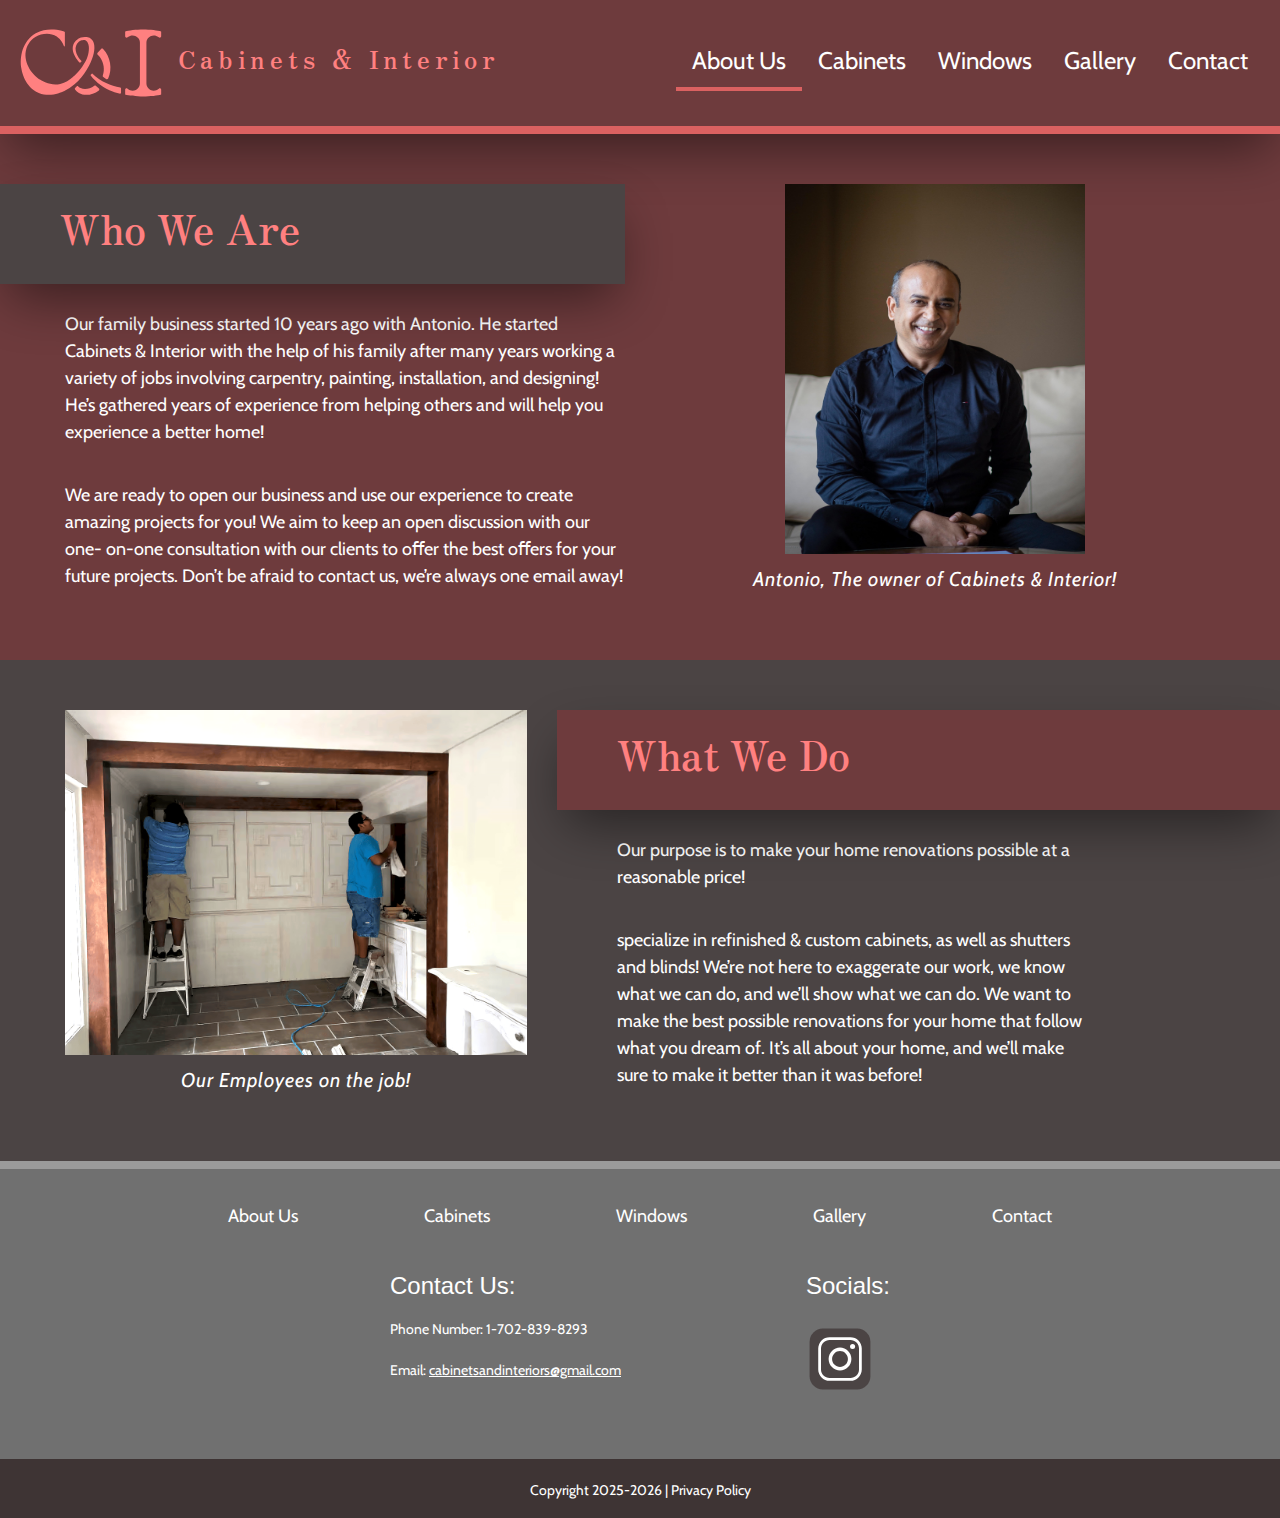
<file: about_us.html>
<!DOCTYPE html>
<html lang="en">
<head>
    <meta charset="utf-8">
    <meta name="viewport" content="width=device-width, initial-scale=1, shrink-to-fit=no">

    <link rel="stylesheet" href="https://cdn.jsdelivr.net/npm/bootstrap@4.0.0/dist/css/bootstrap.min.css" integrity="sha384-Gn5384xqQ1aoWXA+058RXPxPg6fy4IWvTNh0E263XmFcJlSAwiGgFAW/dAiS6JXm" crossorigin="anonymous">

    <script src="https://code.jquery.com/jquery-3.2.1.slim.min.js" integrity="sha384-KJ3o2DKtIkvYIK3UENzmM7KCkRr/rE9/Qpg6aAZGJwFDMVNA/GpGFF93hXpG5KkN" crossorigin="anonymous"></script>
    <script src="https://cdn.jsdelivr.net/npm/popper.js@1.12.9/dist/umd/popper.min.js" integrity="sha384-ApNbgh9B+Y1QKtv3Rn7W3mgPxhU9K/ScQsAP7hUibX39j7fakFPskvXusvfa0b4Q" crossorigin="anonymous"></script>
    <script src="https://cdn.jsdelivr.net/npm/bootstrap@4.0.0/dist/js/bootstrap.min.js" integrity="sha384-JZR6Spejh4U02d8jOt6vLEHfe/JQGiRRSQQxSfFWpi1MquVdAyjUar5+76PVCmYl" crossorigin="anonymous"></script>

    <link rel="preconnect" href="https://fonts.googleapis.com">
    <link rel="preconnect" href="https://fonts.gstatic.com" crossorigin>
    <link href="https://fonts.googleapis.com/css2?family=Cabin:ital,wght@0,400..700;1,400..700&family=Zen+Antique+Soft&display=swap" rel="stylesheet">

    <link rel="stylesheet" href="style.css">

</head>
<body>
    
    <nav class="navbar" style="background-color:#6E3B3D"> 
        <a class="navbar-brand nav-fill d-none d-lg-inline" href="index.html">
        <img src="Images/C&I_Logo.svg" style="color:#FF8080;" width="150" height="150" class="d-inline align-left"> Cabinets & Interior</a>

        <div class="navmenu w-100 d-lg-none">
            <div class="d-flex justify-content-between">
            <a class="navbar-brand nav-fill" href="index.html"><img src="Images/C&I_Logo.svg" style="color:#FF8080;" width="150" height="150" class="d-inline align-left"></a>
            
            <button class="navbar-toggler ham" type="button" data-toggle="collapse" data-target="#collapsibleNavbar">
                <img src="Images/Hamburger_Icon.svg" width="60px" alt="">
            </button> 
            </div>  

            <div>
                <a class="navbar-brand nav-fill" href="index.html">Cabinets & Interior</a>
            </div>



            <div class="collapse navbar-collapse" id="collapsibleNavbar">
                <a id="mobile_home" class="navbar-brand nav-fill" href="index.html">
                    <img src="Images/C&I_Logo.svg" style="color:#FF8080;" width="150" height="150" class="d-inline align-left">
                </a>
                <button id="mobile_exit" class="navbar-toggler" type="button" data-toggle="collapse" data-target="#collapsibleNavbar">
                    <img src="Images/Navbar_X.svg" width="50px" alt="">
                </button>
              <ul class="navbar-nav">
                <li class="nav-item">
                    <a class="nav-link mobile selected" href="about_us.html">About Us</a>
                </li>
                <li class="nav-item">
                    <a class="nav-link mobile" href="cabinet.html">Cabinets</a>
                </li>
                <li class="nav-item">
                    <a class="nav-link mobile" href="window.html">Windows</a>
                </li>
                <li class="nav-item">
                    <a class="nav-link mobile" href="gallery.html">Gallery</a>
                </li>
                <li class="nav-item">
                    <a class="nav-link mobile" href="contact.html">Contact</a>
                </li>
              </ul>
            </div>
        </div>

        <ul class="nav justify-content-end d-none d-lg-flex">
            <li class="nav-item">
              <a class="nav-link selected" href="about_us.html">About Us</a>
            </li>
            <li class="nav-item">
              <a class="nav-link" href="cabinet.html">Cabinets</a>
            </li>
            <li class="nav-item">
              <a class="nav-link" href="window.html">Windows</a>
            </li>
            <li class="nav-item">
              <a class="nav-link" href="gallery.html">Gallery</a>
            </li>
            <li class="nav-item">
              <a class="nav-link" href="contact.html">Contact</a>
            </li>
        </ul>
    

    </nav>
    
    <div class="row" style="background-color:#6E3B3D">
        
        <div class="col-md-6">
            <div class="title-shape-left">
                <h1 class="title">Who We Are</h1>
                <div class="bkg-layer">
                    <svg width="100%" height="100" xmlns="http://www.w3.org/2000/svg">
                        <rect width="1000" height="100" x="0"y="0" fill="#4B4444"/>
                    </svg>
                </div>
            </div>
            <p>Our family business started 10 years ago with Antonio. He started Cabinets & Interior with the help of his family after many years working a variety of jobs involving carpentry, painting, installation, and designing! He’s gathered years of experience from helping others and will help you experience a better home!</p>
            
            <p>We are ready to open our business and use our experience to create amazing projects for you! We aim to keep an open discussion with our one- on-one consultation with our clients to oﬀer the best oﬀers for your future projects. Don’t be afraid to contact us, we’re always one email away!</p>

        </div>

        <div class="col">
            <img src="Images/man-6664257_1920.jpg" class="mx-auto d-block" width="300px" height="370px" alt="">
            <p class="caption" style="text-align: center; padding-top: 10px;">Antonio, The owner of Cabinets & Interior!</p>
        </div>
    </div>

    <div class="row" style="background-color:#4B4444">
        <div class="col-md-5">
            <img src="Images/Two people working.png" class="img-fluid mx-auto d-block" width="470px" height="370px" alt="">
            <p class="caption" style="text-align: center; padding-top: 10px;">Our Employees on the job!</p>
        </div>

        <div class="col d-none d-sm-block">
            <div class="title-shape-right">
                <h1 class="title">What We Do</h1>
                <div class="bkg-layer">
                    <svg width="100%" height="100" xmlns="http://www.w3.org/2000/svg">
                        <rect width="1200" height="100" x="0"y="0" fill="#6E3B3D"/>
                    </svg>
                </div>
            </div>
            <p class="what-we-do">Our purpose is to make your home renovations possible at a reasonable price!</p> 
            <p class="what-we-do"> specialize in refinished & custom cabinets, as well as shutters and blinds! We’re not here to exaggerate our work, we know what we can do, and we’ll show what we can do. We want to make the best possible renovations for your home that follow what you dream of. It’s all about your home, and we’ll make sure to make it better than it was before!</p>
        </div>

        <div class="col d-sm-none">
            <div class="title-shape-left">
                <h1 class="title">What We Do</h1>
                <div class="bkg-layer">
                    <svg width="100%" height="100" xmlns="http://www.w3.org/2000/svg">
                        <rect width="1200" height="100" x="0"y="0" fill="#6E3B3D"/>
                    </svg>
                </div>
            </div>
            <p>Our purpose is to make your home renovations possible at a reasonable price!</p> 
            <p> specialize in refinished & custom cabinets, as well as shutters and blinds! We’re not here to exaggerate our work, we know what we can do, and we’ll show what we can do. We want to make the best possible renovations for your home that follow what you dream of. It’s all about your home, and we’ll make sure to make it better than it was before!</p>
        </div>

    </div>


    <footer class="pt-4" style="background-color: #707070;"> 

        <ul class="nav justify-content-around doormat_footer">
            <li class="nav-item">
              <a class="nav-link" href="about_us.html">About Us</a>
            </li>
            <li class="nav-item">
              <a class="nav-link" href="cabinet.html">Cabinets</a>
            </li>
            <li class="nav-item">
              <a class="nav-link" href="window.html">Windows</a>
            </li>
            <li class="nav-item">
              <a class="nav-link" href="gallery.html">Gallery</a>
            </li>
            <li class="nav-item">
              <a class="nav-link" href="contact.html">Contact</a>
            </li>
        </ul>


        <div class="container">

            <div class="row footer">

                <div class="col-6 col-md text-left text-white">
                    <h4>Contact Us:</h4>
                    <p>Phone Number: 1-702-839-8293</p>
                    <p>Email:  <a class="email_hyperlink" href="mailto:cabinetsandinteriors@gmail.com">cabinetsandinteriors@gmail.com</a></p>
                </div>

                <div class="col-6 col-md text-right text-white">
                    <h4>Socials:</h4>
                    <img src="Images/social-media-icon-set-6994936-02.svg" class="d-block" height="100px" width="100px">
                </div>

            </div>

            
        </div>
    </footer>   

    <div class="col-md d-block copyright" style="background-color: #3E3434 ">
        <p class="text-center">Copyright 2025-2026 | Privacy Policy </p>
    </div>

    
</body>
</html>
</file>
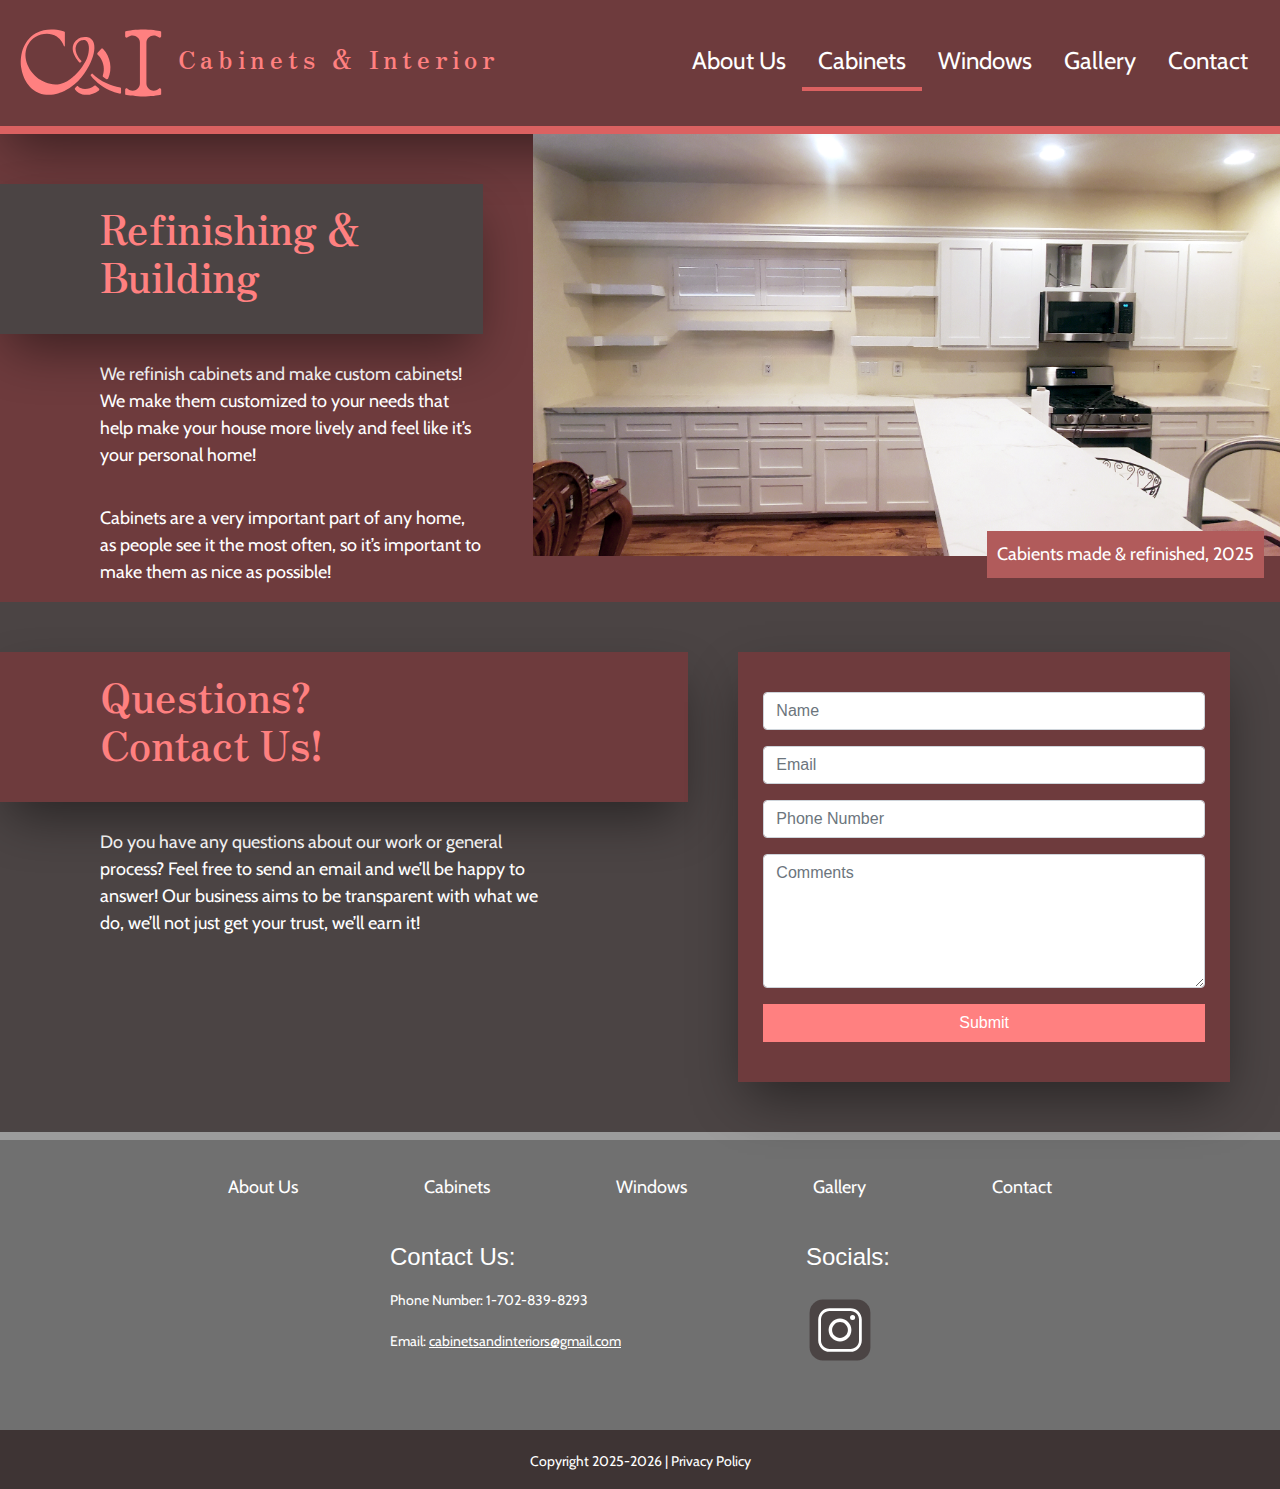
<file: cabinet.html>
<!DOCTYPE html>
<html lang="en">
<head>
    <meta charset="utf-8">
    <meta name="viewport" content="width=device-width, initial-scale=1, shrink-to-fit=no">

    <link rel="stylesheet" href="https://cdn.jsdelivr.net/npm/bootstrap@4.0.0/dist/css/bootstrap.min.css" integrity="sha384-Gn5384xqQ1aoWXA+058RXPxPg6fy4IWvTNh0E263XmFcJlSAwiGgFAW/dAiS6JXm" crossorigin="anonymous">

    <script src="https://code.jquery.com/jquery-3.2.1.slim.min.js" integrity="sha384-KJ3o2DKtIkvYIK3UENzmM7KCkRr/rE9/Qpg6aAZGJwFDMVNA/GpGFF93hXpG5KkN" crossorigin="anonymous"></script>
    <script src="https://cdn.jsdelivr.net/npm/popper.js@1.12.9/dist/umd/popper.min.js" integrity="sha384-ApNbgh9B+Y1QKtv3Rn7W3mgPxhU9K/ScQsAP7hUibX39j7fakFPskvXusvfa0b4Q" crossorigin="anonymous"></script>
    <script src="https://cdn.jsdelivr.net/npm/bootstrap@4.0.0/dist/js/bootstrap.min.js" integrity="sha384-JZR6Spejh4U02d8jOt6vLEHfe/JQGiRRSQQxSfFWpi1MquVdAyjUar5+76PVCmYl" crossorigin="anonymous"></script>

    <link rel="preconnect" href="https://fonts.googleapis.com">
    <link rel="preconnect" href="https://fonts.gstatic.com" crossorigin>
    <link href="https://fonts.googleapis.com/css2?family=Cabin:ital,wght@0,400..700;1,400..700&family=Zen+Antique+Soft&display=swap" rel="stylesheet">

    <link rel="stylesheet" href="style.css">

</head>
<body>
    
    <nav class="navbar" style="background-color:#6E3B3D"> 
        <a class="navbar-brand nav-fill d-none d-lg-inline" href="index.html">
        <img src="Images/C&I_Logo.svg" style="color:#FF8080;" width="150" height="150" class="d-inline align-left"> Cabinets & Interior</a>

        <div class="navmenu w-100 d-lg-none">
            <div class="d-flex justify-content-between">
            <a class="navbar-brand nav-fill" href="index.html"><img src="Images/C&I_Logo.svg" style="color:#FF8080;" width="150" height="150" class="d-inline align-left"></a>
            
            <button class="navbar-toggler ham" type="button" data-toggle="collapse" data-target="#collapsibleNavbar">
                <img src="Images/Hamburger_Icon.svg" width="60px" alt="">
            </button> 
            </div>  

            <div>
                <a class="navbar-brand nav-fill" href="index.html">Cabinets & Interior</a>
            </div>



            <div class="collapse navbar-collapse" id="collapsibleNavbar">
                <a id="mobile_home" class="navbar-brand nav-fill" href="index.html">
                    <img src="Images/C&I_Logo.svg" style="color:#FF8080;" width="150" height="150" class="d-inline align-left">
                </a>
                <button id="mobile_exit" class="navbar-toggler" type="button" data-toggle="collapse" data-target="#collapsibleNavbar">
                    <img src="Images/Navbar_X.svg" width="50px" alt="">
                </button>
              <ul class="navbar-nav">
                <li class="nav-item">
                    <a class="nav-link mobile" href="about_us.html">About Us</a>
                </li>
                <li class="nav-item">
                    <a class="nav-link mobile selected" href="cabinet.html">Cabinets</a>
                </li>
                <li class="nav-item">
                    <a class="nav-link mobile" href="window.html">Windows</a>
                </li>
                <li class="nav-item">
                    <a class="nav-link mobile" href="gallery.html">Gallery</a>
                </li>
                <li class="nav-item">
                    <a class="nav-link mobile" href="contact.html">Contact</a>
                </li>
              </ul>
            </div>
        </div>

        <ul class="nav justify-content-end d-none d-lg-flex">
            <li class="nav-item">
              <a class="nav-link" href="about_us.html">About Us</a>
            </li>
            <li class="nav-item">
              <a class="nav-link selected" href="cabinet.html">Cabinets</a>
            </li>
            <li class="nav-item">
              <a class="nav-link" href="window.html">Windows</a>
            </li>
            <li class="nav-item">
              <a class="nav-link" href="gallery.html">Gallery</a>
            </li>
            <li class="nav-item">
              <a class="nav-link" href="contact.html">Contact</a>
            </li>
        </ul>
    

    </nav>

    
    <div class="row img_text" style="background-color:#6E3B3D">
        
        <div class="col-lg-5 img_txt">
            <div class="title-shape-left img_txt">
                <h1 class="title">Refinishing & <br>Building</h1>
                <div class="bkg-layer">
                    <svg width="100%" height="150" xmlns="http://www.w3.org/2000/svg">
                        <rect width="900" height="200" x="0"y="0" fill="#4B4444"/>
                    </svg>
                </div>
            </div>
            <p class="txt img_txt">We refinish cabinets and make custom cabinets! We make them customized to your needs that help make your house more lively and feel like it’s your personal home!</p>
            <p>Cabinets are a very important part of any home, as people see it the most often, so it’s important to make them as nice as possible!</p>

        </div>

        <div class="col-md-12 col-lg-7 no-gutters full_img">
            <img src="Images/Cabinets_after.png" class="img-fluid p-0 d-none d-lg-block"  alt="">
            <img src="Images/Cabinets_after.png" class="img-fluid p-0 d-block d-lg-none"  alt="">
            <p class="txt_on_img">Cabients made &amp; refinished, 2025</p>

        </div>
    </div>

    <div class="row quest" style="background-color:#4B4444">
        <div class="col img_txt">
            <div class="title-shape-left img_txt">
                <h1 class="title">Questions?<br>Contact Us!</h1>
                <div class="bkg-layer">
                    <svg width="100%" height="150" xmlns="http://www.w3.org/2000/svg">
                        <rect width="4800" height="100%" x="0"y="0" fill="#6E3B3D"/>
                    </svg>
                </div>
            </div>
            <p class="txt img_text">Do you have any questions about our work or general process? Feel free to send an email and we’ll be happy to answer! Our business aims to be transparent with what we do, we’ll not just get your trust, we’ll earn it! </p>         
        </div>

        <div class="col-md-5 shadow" style="background-color: #6E3B3D">

            <div class="form">
                <div class="form-group">
                    <input type="text" class="form-control" id="exampleInputEmail1" aria-describedby="emailHelp" placeholder="Name">
                </div>

                <div class="form-group">
                    <input type="email" class="form-control" id="exampleInputEmail1" aria-describedby="emailHelp" placeholder="Email">
                </div>

                <div class="form-group">
                    <input type="tel" class="form-control" id="exampleInputEmail1" aria-describedby="emailHelp" placeholder="Phone Number">
                </div>

                <div class="form-group">
                    <textarea class="form-control" id="exampleFormControlTextarea1" rows="5" placeholder="Comments"></textarea>
                </div>

                <button type="submit" class="btn btn-block" style="background-color: #FF8080; color: #fff;">Submit</button>
            </div>

        </div>
    </div>


    <footer class="pt-4" style="background-color: #707070;"> 

        <ul class="nav justify-content-around doormat_footer">
            <li class="nav-item">
              <a class="nav-link" href="about_us.html">About Us</a>
            </li>
            <li class="nav-item">
              <a class="nav-link" href="cabinet.html">Cabinets</a>
            </li>
            <li class="nav-item">
              <a class="nav-link" href="window.html">Windows</a>
            </li>
            <li class="nav-item">
              <a class="nav-link" href="gallery.html">Gallery</a>
            </li>
            <li class="nav-item">
              <a class="nav-link" href="contact.html">Contact</a>
            </li>
        </ul>


        <div class="container">

            <div class="row footer">

                <div class="col-6 col-md text-left text-white">
                    <h4>Contact Us:</h4>
                    <p>Phone Number: 1-702-839-8293</p>
                    <p>Email:  <a class="email_hyperlink" href="mailto:cabinetsandinteriors@gmail.com">cabinetsandinteriors@gmail.com</a></p>
                </div>

                <div class="col-6 col-md text-right text-white">
                    <h4>Socials:</h4>
                    <img src="Images/social-media-icon-set-6994936-02.svg" class="d-block" height="100px" width="100px">
                </div>

            </div>

            
        </div>
    </footer>  

    <div class="col-md d-block copyright" style="background-color: #3E3434 ">
        <p class="text-center">Copyright 2025-2026 | Privacy Policy </p>
    </div>  


    
</body>
</html>
</file>
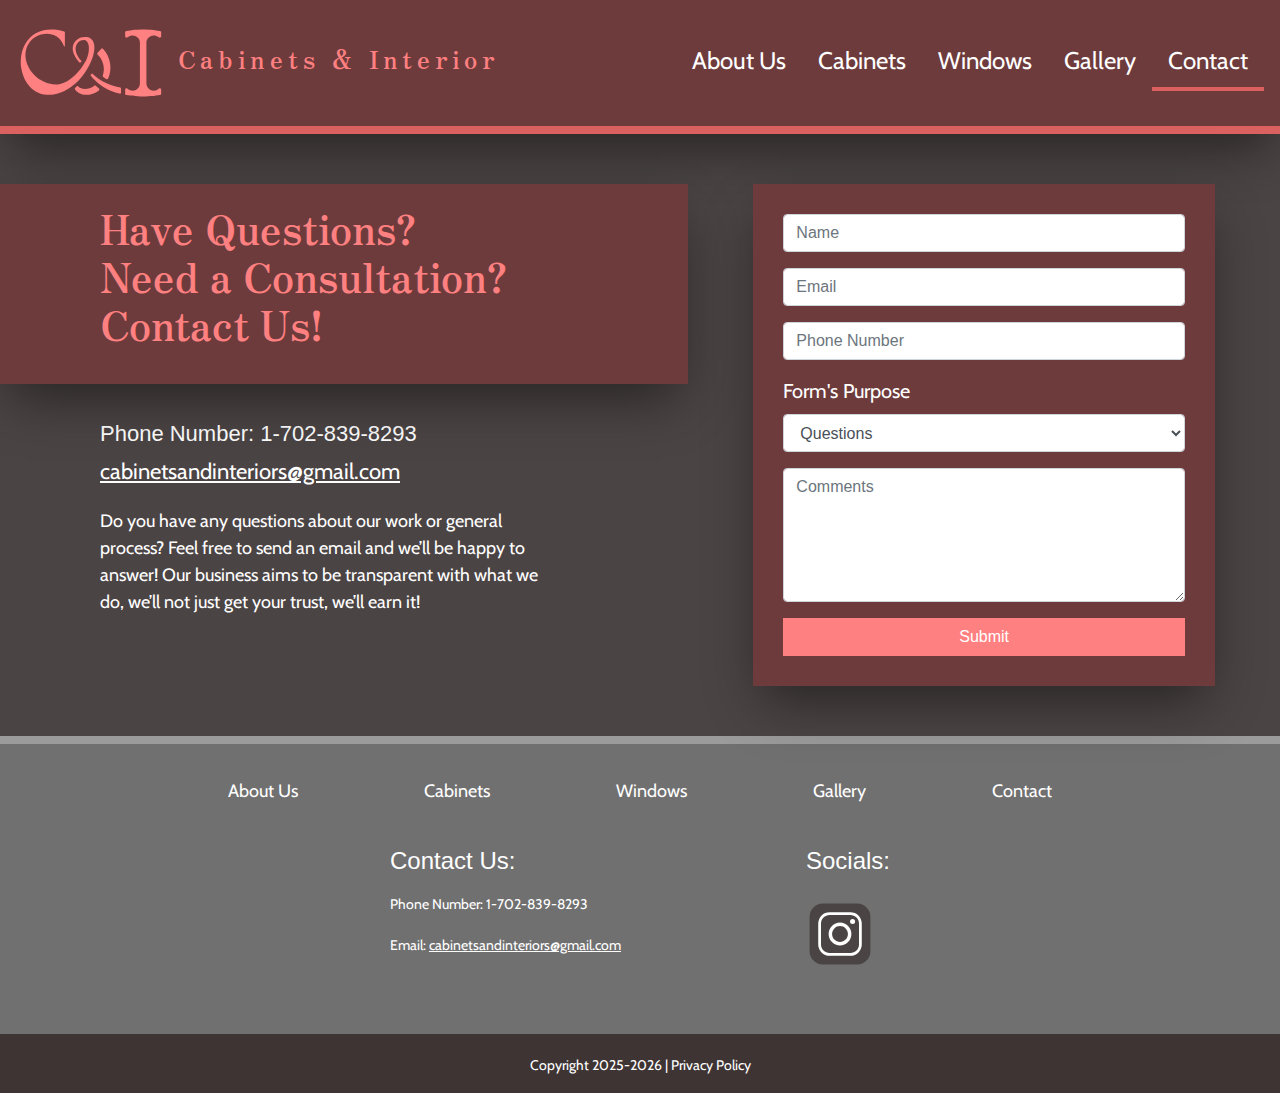
<file: contact.html>
<!DOCTYPE html>
<html lang="en">
<head>
    <meta charset="utf-8">
    <meta name="viewport" content="width=device-width, initial-scale=1, shrink-to-fit=no">

    <link rel="stylesheet" href="https://cdn.jsdelivr.net/npm/bootstrap@4.0.0/dist/css/bootstrap.min.css" integrity="sha384-Gn5384xqQ1aoWXA+058RXPxPg6fy4IWvTNh0E263XmFcJlSAwiGgFAW/dAiS6JXm" crossorigin="anonymous">

    <script src="https://code.jquery.com/jquery-3.2.1.slim.min.js" integrity="sha384-KJ3o2DKtIkvYIK3UENzmM7KCkRr/rE9/Qpg6aAZGJwFDMVNA/GpGFF93hXpG5KkN" crossorigin="anonymous"></script>
    <script src="https://cdn.jsdelivr.net/npm/popper.js@1.12.9/dist/umd/popper.min.js" integrity="sha384-ApNbgh9B+Y1QKtv3Rn7W3mgPxhU9K/ScQsAP7hUibX39j7fakFPskvXusvfa0b4Q" crossorigin="anonymous"></script>
    <script src="https://cdn.jsdelivr.net/npm/bootstrap@4.0.0/dist/js/bootstrap.min.js" integrity="sha384-JZR6Spejh4U02d8jOt6vLEHfe/JQGiRRSQQxSfFWpi1MquVdAyjUar5+76PVCmYl" crossorigin="anonymous"></script>

    <link rel="preconnect" href="https://fonts.googleapis.com">
    <link rel="preconnect" href="https://fonts.gstatic.com" crossorigin>
    <link href="https://fonts.googleapis.com/css2?family=Cabin:ital,wght@0,400..700;1,400..700&family=Zen+Antique+Soft&display=swap" rel="stylesheet">

    <link rel="stylesheet" href="style.css">

</head>
<body>
    
    <nav class="navbar" style="background-color:#6E3B3D"> 
        <a class="navbar-brand nav-fill d-none d-lg-inline" href="index.html">
        <img src="Images/C&I_Logo.svg" style="color:#FF8080;" width="150" height="150" class="d-inline align-left"> Cabinets & Interior</a>

        <div class="navmenu w-100 d-lg-none">
            <div class="d-flex justify-content-between">
            <a class="navbar-brand nav-fill" href="index.html"><img src="Images/C&I_Logo.svg" style="color:#FF8080;" width="150" height="150" class="d-inline align-left"></a>
            
            <button class="navbar-toggler ham" type="button" data-toggle="collapse" data-target="#collapsibleNavbar">
                <img src="Images/Hamburger_Icon.svg" width="60px" alt="">
            </button> 
            </div>  

            <div>
                <a class="navbar-brand nav-fill" href="index.html">Cabinets & Interior</a>
            </div>



            <div class="collapse navbar-collapse" id="collapsibleNavbar">
                <a id="mobile_home" class="navbar-brand nav-fill" href="index.html">
                    <img src="Images/C&I_Logo.svg" style="color:#FF8080;" width="150" height="150" class="d-inline align-left">
                </a>
                <button id="mobile_exit" class="navbar-toggler" type="button" data-toggle="collapse" data-target="#collapsibleNavbar">
                    <img src="Images/Navbar_X.svg" width="50px" alt="">
                </button>
              <ul class="navbar-nav">
                <li class="nav-item">
                    <a class="nav-link mobile" href="about_us.html">About Us</a>
                </li>
                <li class="nav-item">
                    <a class="nav-link mobile" href="cabinet.html">Cabinets</a>
                </li>
                <li class="nav-item">
                    <a class="nav-link mobile" href="window.html">Windows</a>
                </li>
                <li class="nav-item">
                    <a class="nav-link mobile" href="gallery.html">Gallery</a>
                </li>
                <li class="nav-item">
                    <a class="nav-link mobile selected" href="contact.html">Contact</a>
                </li>
              </ul>
            </div>
        </div>

        <ul class="nav justify-content-end d-none d-lg-flex">
            <li class="nav-item">
              <a class="nav-link" href="about_us.html">About Us</a>
            </li>
            <li class="nav-item">
              <a class="nav-link" href="cabinet.html">Cabinets</a>
            </li>
            <li class="nav-item">
              <a class="nav-link" href="window.html">Windows</a>
            </li>
            <li class="nav-item">
              <a class="nav-link" href="gallery.html">Gallery</a>
            </li>
            <li class="nav-item">
              <a class="nav-link selected" href="contact.html">Contact</a>
            </li>
        </ul>
    

    </nav>
        
    <div class="row contact" style="background-color:#4B4444">
        <div class="col img_txt">
            <div class="title-shape-left img_txt">
                <h1 class="title">Have Questions?<br>Need a Consultation?<br> Contact Us!</h1>
                <div class="bkg-layer">
                    <svg width="100%" height="200" xmlns="http://www.w3.org/2000/svg">
                        <rect width="4800" height="100%" x="0"y="0" fill="#6E3B3D"/>
                    </svg>
                </div>
            </div>
            <h4 class="contact text-white">Phone Number: 1-702-839-8293</h4>
            <a class="email_hyperlink" href="mailto:cabinetsandinteriors@gmail.com">cabinetsandinteriors@gmail.com</a>

            <p class="txt img_text">Do you have any questions about our work or general process? Feel free to send an email and we’ll be happy to answer! Our business aims to be transparent with what we do, we’ll not just get your trust, we’ll earn it! </p>
            
        </div>

        <div class="col-md-5">

            <div class="form shadow" style="padding: 30px; background-color: #6E3B3D">
                <div class="form-group">
                    <input type="text" class="form-control" id="exampleInputEmail1" aria-describedby="emailHelp" placeholder="Name">
                </div>

                <div class="form-group">
                    <input type="email" class="form-control" id="exampleInputEmail1" aria-describedby="emailHelp" placeholder="Email">
                </div>

                <div class="form-group">
                    <input type="tel" class="form-control" id="exampleInputEmail1" aria-describedby="emailHelp" placeholder="Phone Number">
                </div>

                <div class="form-group">
                    <label class="form-select" for="form_select">Form's Purpose</label>
                        <select class="form-control" id="form_select">
                          <option>Questions</option>
                          <option>1-on-1 Consultation</option>
                        </select>
                </div>

                <div class="form-group">
                    <textarea class="form-control" id="exampleFormControlTextarea1" rows="5" placeholder="Comments"></textarea>
                </div>

                <button type="submit" class="btn btn-block" style="background-color: #FF8080; color: #fff;">Submit</button>
            </div>

        </div>
    </div>

    <footer class="pt-4" style="background-color: #707070;"> 

        <ul class="nav justify-content-around doormat_footer">
            <li class="nav-item">
              <a class="nav-link" href="about_us.html">About Us</a>
            </li>
            <li class="nav-item">
              <a class="nav-link" href="cabinet.html">Cabinets</a>
            </li>
            <li class="nav-item">
              <a class="nav-link" href="window.html">Windows</a>
            </li>
            <li class="nav-item">
              <a class="nav-link" href="gallery.html">Gallery</a>
            </li>
            <li class="nav-item">
              <a class="nav-link" href="contact.html">Contact</a>
            </li>
        </ul>


        <div class="container">

            <div class="row footer">

                <div class="col-6 col-md text-left text-white">
                    <h4>Contact Us:</h4>
                    <p>Phone Number: 1-702-839-8293</p>
                    <p>Email:  <a class="email_hyperlink" href="mailto:cabinetsandinteriors@gmail.com">cabinetsandinteriors@gmail.com</a></p>
                </div>

                <div class="col-6 col-md text-right text-white">
                    <h4>Socials:</h4>
                    <img src="Images/social-media-icon-set-6994936-02.svg" class="d-block" height="100px" width="100px">
                </div>

            </div>

            
        </div>
    </footer>    

    <div class="col-md d-block copyright" style="background-color: #3E3434 ">
        <p class="text-center">Copyright 2025-2026 | Privacy Policy </p>
    </div> 

 

    
</body>
</html>
</file>
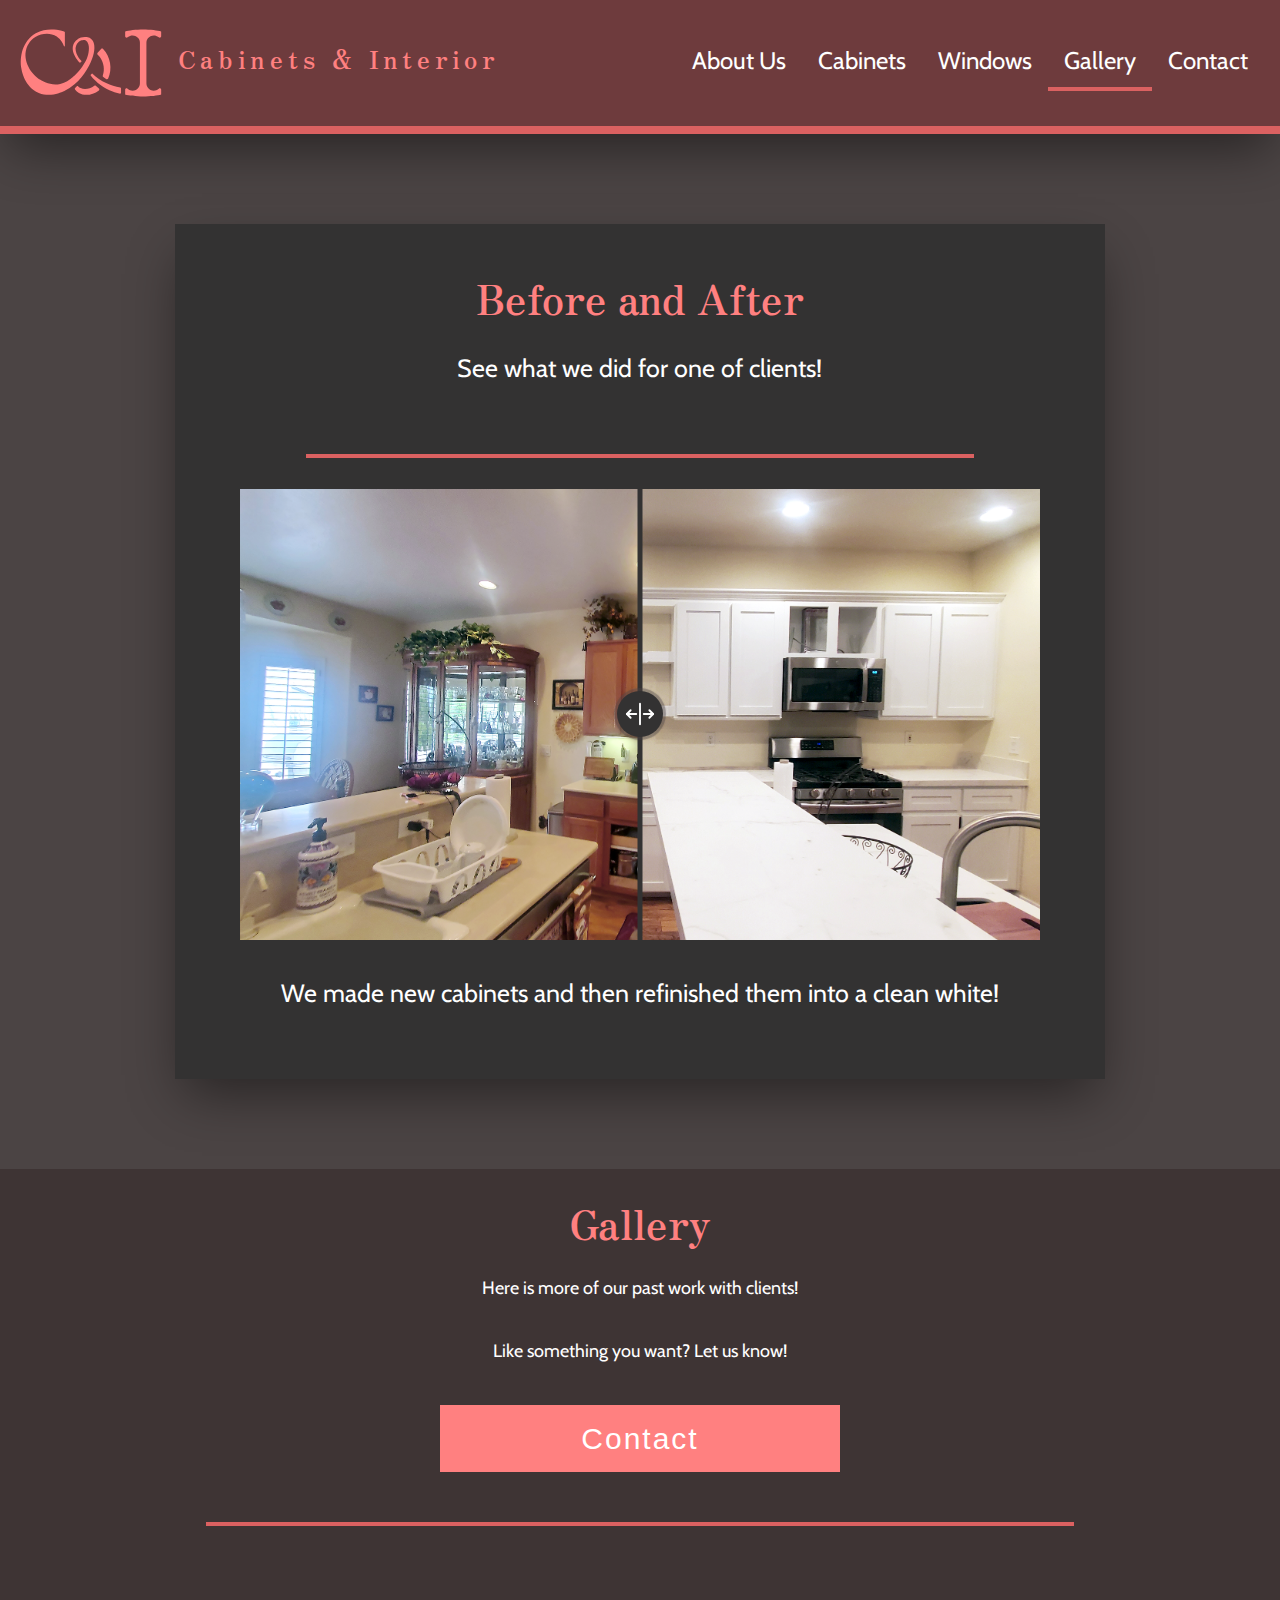
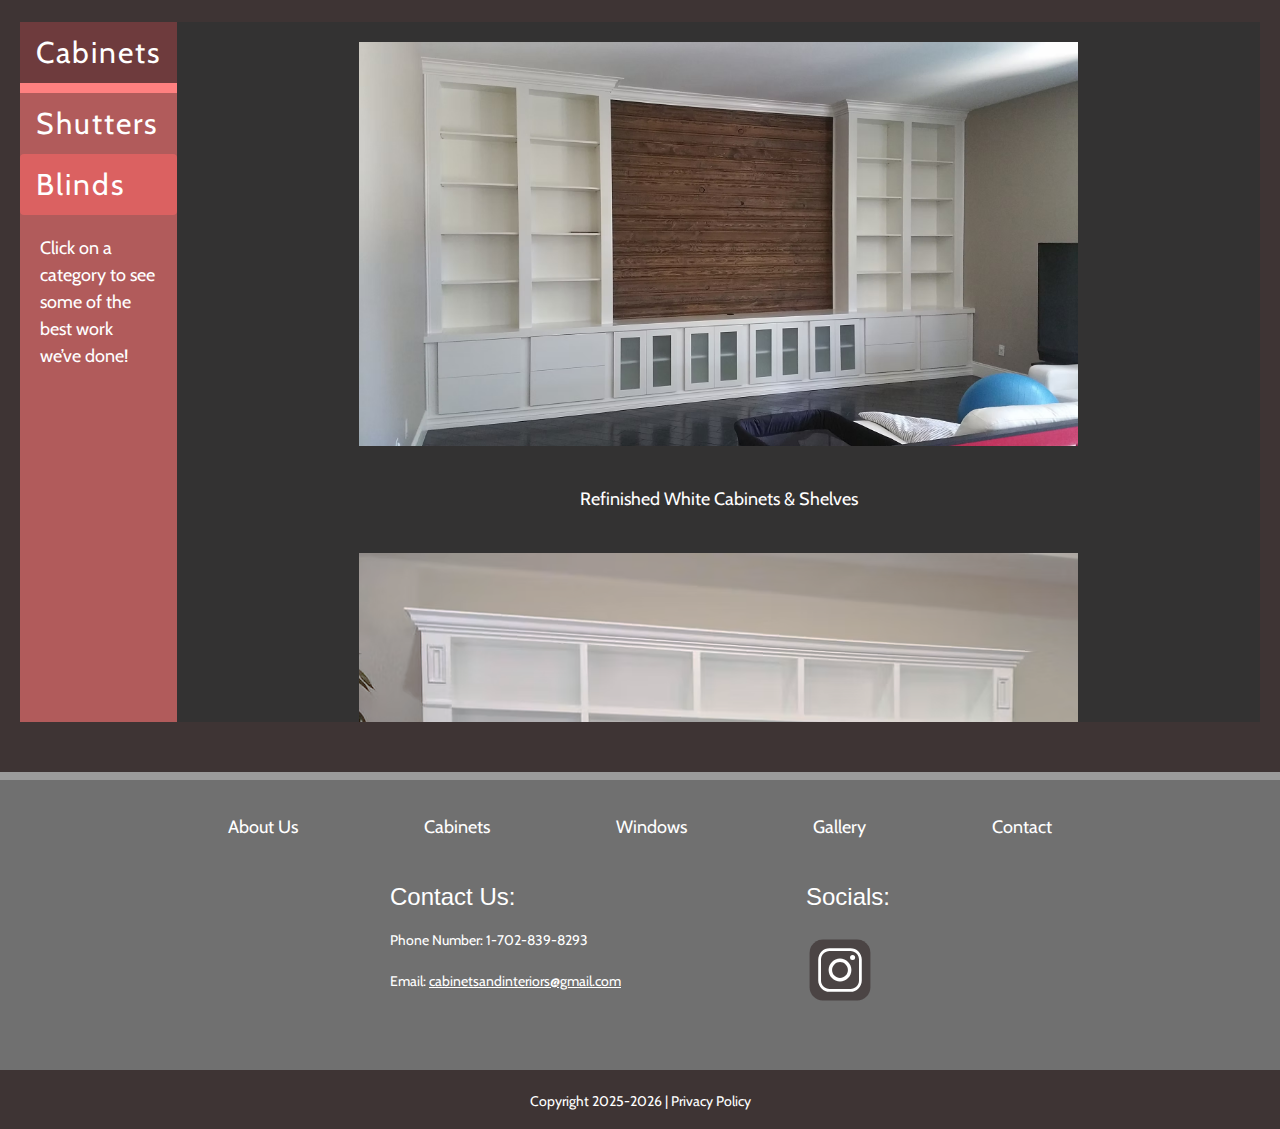
<file: gallery.html>
<!DOCTYPE html>
<html lang="en">
<head>
    <meta charset="utf-8">
    <meta name="viewport" content="width=device-width, initial-scale=1, shrink-to-fit=no">

    <link rel="stylesheet" href="https://cdn.jsdelivr.net/npm/bootstrap@4.0.0/dist/css/bootstrap.min.css" integrity="sha384-Gn5384xqQ1aoWXA+058RXPxPg6fy4IWvTNh0E263XmFcJlSAwiGgFAW/dAiS6JXm" crossorigin="anonymous">

    <script src="https://code.jquery.com/jquery-3.2.1.slim.min.js" integrity="sha384-KJ3o2DKtIkvYIK3UENzmM7KCkRr/rE9/Qpg6aAZGJwFDMVNA/GpGFF93hXpG5KkN" crossorigin="anonymous"></script>
    <script src="https://cdn.jsdelivr.net/npm/popper.js@1.12.9/dist/umd/popper.min.js" integrity="sha384-ApNbgh9B+Y1QKtv3Rn7W3mgPxhU9K/ScQsAP7hUibX39j7fakFPskvXusvfa0b4Q" crossorigin="anonymous"></script>
    <script src="https://cdn.jsdelivr.net/npm/bootstrap@4.0.0/dist/js/bootstrap.min.js" integrity="sha384-JZR6Spejh4U02d8jOt6vLEHfe/JQGiRRSQQxSfFWpi1MquVdAyjUar5+76PVCmYl" crossorigin="anonymous"></script>

    <link rel="preconnect" href="https://fonts.googleapis.com">
    <link rel="preconnect" href="https://fonts.gstatic.com" crossorigin>
    <link href="https://fonts.googleapis.com/css2?family=Cabin:ital,wght@0,400..700;1,400..700&family=Zen+Antique+Soft&display=swap" rel="stylesheet">

    <link rel="stylesheet" href="style.css">
    <script src="script.js" defer></script>

</head>
<body>
    
    <nav class="navbar" style="background-color:#6E3B3D"> 
        <a class="navbar-brand nav-fill d-none d-lg-inline" href="index.html">
        <img src="Images/C&I_Logo.svg" style="color:#FF8080;" width="150" height="150" class="d-inline align-left"> Cabinets & Interior</a>

        <div class="navmenu w-100 d-lg-none">
            <div class="d-flex justify-content-between">
            <a class="navbar-brand nav-fill" href="index.html"><img src="Images/C&I_Logo.svg" style="color:#FF8080;" width="150" height="150" class="d-inline align-left"></a>
            
            <button class="navbar-toggler ham" type="button" data-toggle="collapse" data-target="#collapsibleNavbar">
                <img src="Images/Hamburger_Icon.svg" width="60px" alt="">
            </button> 
            </div>  

            <div>
                <a class="navbar-brand nav-fill" href="index.html">Cabinets & Interior</a>
            </div>



            <div class="collapse navbar-collapse" id="collapsibleNavbar">
                <a id="mobile_home" class="navbar-brand nav-fill" href="index.html">
                    <img src="Images/C&I_Logo.svg" style="color:#FF8080;" width="150" height="150" class="d-inline align-left">
                </a>
                <button id="mobile_exit" class="navbar-toggler" type="button" data-toggle="collapse" data-target="#collapsibleNavbar">
                    <img src="Images/Navbar_X.svg" width="50px" alt="">
                </button>
              <ul class="navbar-nav">
                <li class="nav-item">
                    <a class="nav-link mobile" href="about_us.html">About Us</a>
                </li>
                <li class="nav-item">
                    <a class="nav-link mobile" href="cabinet.html">Cabinets</a>
                </li>
                <li class="nav-item">
                    <a class="nav-link mobile" href="window.html">Windows</a>
                </li>
                <li class="nav-item">
                    <a class="nav-link mobile selected" href="gallery.html">Gallery</a>
                </li>
                <li class="nav-item">
                    <a class="nav-link mobile" href="contact.html">Contact</a>
                </li>
              </ul>
            </div>
        </div>

        <ul class="nav justify-content-end d-none d-lg-flex">
            <li class="nav-item">
              <a class="nav-link" href="about_us.html">About Us</a>
            </li>
            <li class="nav-item">
              <a class="nav-link" href="cabinet.html">Cabinets</a>
            </li>
            <li class="nav-item">
              <a class="nav-link" href="window.html">Windows</a>
            </li>
            <li class="nav-item">
              <a class="nav-link selected" href="gallery.html">Gallery</a>
            </li>
            <li class="nav-item">
              <a class="nav-link" href="contact.html">Contact</a>
            </li>
        </ul>
    

    </nav>



    

    <div class="row" style="background-color:#4b4444">

      <!-- Before and After section -->

      <main>
        <h1 class="text-center">Before and After</h1>
        <p class="subtitle">See what we did for one of clients!</p>
        <hr>

        <div class="slider-container">
          <div class="image-container">

            <img class="image-before slider-image" src="Images/Cabinets_before.png" alt="color photo"/>

            <img class="image-after slider-image" src="Images/Cabinets_after.png" alt="black and white" />
          </div>
          <input type="range" min="0" max="100" value="50" aria-label="Percentage of before photo shown" class="slider" />

          <div class="slider-line" aria-hidden="true"></div>
          

          <div class="slider-button" aria-hidden="true">
            <svg xmlns="http://www.w3.org/2000/svg" width="30" height="30" fill="currentColor" viewBox="0 0 256 256">
              <rect width="256" height="256" fill="none"></rect>
              <line x1="128" y1="40" x2="128" y2="216" fill="none" stroke="currentColor" stroke-linecap="round" stroke-linejoin="round" stroke-width="16"></line>
              <line x1="96" y1="128" x2="16" y2="128" fill="none" stroke="currentColor" stroke-linecap="round" stroke-linejoin="round" stroke-width="16"></line>
              <polyline points="48 160 16 128 48 96" fill="none" stroke="currentColor" stroke-linecap="round" stroke-linejoin="round" stroke-width="16"></polyline>
              <line x1="160" y1="128" x2="240" y2="128" fill="none" stroke="currentColor" stroke-linecap="round" stroke-linejoin="round" stroke-width="16"></line>
              <polyline points="208 96 240 128 208 160" fill="none" stroke="currentColor" stroke-linecap="round" stroke-linejoin="round" stroke-width="16"></polyline>
            </svg>
          </div>


        </div>
        <p class="subtitle">We made new cabinets and then refinished them into a clean white!</p>

      </main>

    </div>
      
    <div class="row gal">

      <div class="container">
        <div class="col">
          <h1 class="text-center">Gallery</h1>
          <p class="text-center">Here is more of our past work with clients!</p>
          <p class="text-center">Like something you want? Let us know!</p>
          <a class="btn link gallery" style="background-color: #FF8080; color: #fff;" href="contact.html">Contact</a>

        <hr>
          <p class="text-center d-lg-none gal_info">Click on a category to see some of the best work we’ve done!</p>

        </div>
      </div>

    </div>

    <div class="row gal">
      <!-- LARGE Gallery -->
      
        <div class="col- gal d-none d-lg-flex">

                <div class="nav flex-column nav-pills" id="v-pills-tab" role="tablist" aria-orientation="vertical">

                  <a class="nav-link gal bright active" id="v-pills-home-tab" data-toggle="pill" href="#v-pills-home" role="tab" aria-controls="v-pills-home" aria-selected="true">Cabinets</a>

                  <a class="nav-link gal" id="v-pills-profile-tab" data-toggle="pill" href="#v-pills-profile" role="tab" aria-controls="v-pills-profile" aria-selected="false">Shutters</a>

                  <a class="nav-link gal bright" id="v-pills-messages-tab" data-toggle="pill" href="#v-pills-messages" role="tab" aria-controls="v-pills-messages" aria-selected="false">Blinds</a>

                  <p>Click on a category to see some of the best work we’ve done!</p>
                </div>

                <div class="tab-content" id="v-pills-tabContent">
                        <div class="tab-pane fade show active" id="v-pills-home" role="tabpanel" aria-labelledby="v-pills-home-tab">
                          <div class="image_info">
                            <img src="Images/Refinished Cabinet 1.avif">
                            <div></div>
                            <p>Refinished White Cabinets &amp; Shelves</p>
                          </div>
                          <div class="image_info">
                            <img src="Images/Refinished Cabinet 2.png">
                            <div></div>
                            <p>Refinished White Cabinets &amp; Shelves</p>
                          </div>
                          <div class="image_info">
                            <img src="Images/Refinished Cabinet 3.png">
                            <div></div>
                            <p>Refinished White Cabinets &amp; Shelves</p>
                          </div>
                        </div>

                        <div class="tab-pane fade shutter" id="v-pills-profile" role="tabpanel" aria-labelledby="v-pills-profile-tab">
                          <div class="image_info">
                            <img src="Images/Shutter 1.png">
                            <div></div>
                            <p>Slider Shutters</p>
                          </div>

                          <div class="image_info">
                            <img src="Images/Shutter 2.png">
                            <div></div>
                            <p>Custom Plantation Shutter &amp; Fantop Shutter</p>
                          </div>

                          <div class="image_info">
                            <img src="Images/Shutter 3.png">
                            <div></div>
                            <p>Plantation Shutters</p>
                          </div>
                            
                        </div>

                        <div class="tab-pane fade blind" id="v-pills-messages" role="tabpanel" aria-labelledby="v-pills-messages-tab">
                          <div class="image_info">
                            <img src="Images/Blinds 1.png">
                            <div></div>
                            <p>Alumninium Venetian Blind</p>
                          </div>

                          <div class="image_info">
                            <img src="Images/Blinds 2.png">
                            <div></div>
                            <p>Faux Wooden Venetian Blind</p>
                          </div>

                          <div class="image_info">
                            <img src="Images/Blinds 3.jpg">
                            <div></div>
                            <p>Wooden Venetien Blind</p>
                          </div>
                            
                        </div>
                </div>
        </div>

        <!-- SMALL GALLERY -->

        <div class="col small-gal d-lg-none">

            <div id="accordion">
                  <div class="card bright">
                    <div class="card-header" id="headingOne">
                      <h5 class="mb-0">
                        <button class="btn btn-link" data-toggle="collapse" data-target="#collapseOne" aria-expanded="true" aria-controls="collapseOne">Cabinets</button>
                      </h5>
                    </div>
                
                    <div id="collapseOne" class="collapse" aria-labelledby="headingOne" data-parent="#accordion">
                      <div class="card-body">

                        <div class="image_info">
                          <img class="img-fluid" src="Images/Refinished Cabinet 1.avif" alt="">
                          <div></div>
                          <p>Refinished White Cabinets &amp; Shelves</p>
                        </div>

                        <div class="image_info">
                          <img class="img-fluid" src="Images/Refinished Cabinet 2.png" alt="">
                          <div></div>
                          <p>Refinished White Cabinets &amp; Shelves</p>
                        </div>

                        <div class="image_info">
                          <img class="img-fluid" src="Images/Refinished Cabinet 3.png" alt="">
                          <div></div>
                          <p>Refinished White Cabinets &amp; Shelves</p>
                        </div>

                      </div>
                    </div>
                  </div>
                  
                  <div class="card">

                    <div class="card-header" id="headingTwo">
                      <h5 class="mb-0">
                        <button class="btn btn-link collapsed" data-toggle="collapse" data-target="#collapseTwo" aria-expanded="false" aria-controls="collapseTwo">Shutters</button>
                      </h5>
                    </div>

                    <div id="collapseTwo" class="collapse" aria-labelledby="headingTwo" data-parent="#accordion">
                      <div class="card-body">

                        <div class="image_info">
                            <img class="img-fluid" src="Images/Shutter 1.png" height="500px" width="350px">
                            <div></div>
                            <p>Slider Shutters</p>
                        </div>

                          <div class="image_info">
                            <img class="img-fluid" src="Images/Shutter 2.png" height="500px" width="350px">
                            <div></div>
                            <p>Custom Plantation Shutter &amp; Fantop Shutter</p>
                        </div>

                        <div class="image_info">
                            <img class="img-fluid" src="Images/Shutter 3.png" height="500px" width="700px">
                            <div></div>
                            <p>Plantation Shutters</p>
                        </div>
                      </div>
                    </div>

                  </div>

                  <div class="card bright">

                    <div class="card-header" id="headingThree">
                      <h5 class="mb-0">
                        <button class="btn btn-link collapsed" data-toggle="collapse" data-target="#collapseThree" aria-expanded="false" aria-controls="collapseThree">Blinds</button>
                      </h5>
                    </div>

                    <div id="collapseThree" class="collapse" aria-labelledby="headingThree" data-parent="#accordion">
                      <div class="card-body">

                          <div class="image_info">
                            <img class="img-fluid" src="Images/Blinds 1.png">
                            <div></div>
                            <p>Alumninium Venetian Blind</p>
                          </div>

                          <div class="image_info">
                            <img class="img-fluid" src="Images/Blinds 2.png">
                            <div></div>
                            <p>Faux Wooden Venetian Blind</p>
                          </div>

                          <div class="image_info">
                            <img class="img-fluid" src="Images/Blinds 3.jpg" alt="">
                            <div></div>
                            <p>Wooden Venetien Blind</p>
                          </div>
                        
                      </div>
                    </div>

                  </div>
            </div>

        </div>
    </div>
                     
    <footer class="pt-4" style="background-color: #707070;"> 

        <ul class="nav justify-content-around doormat_footer">
            <li class="nav-item">
              <a class="nav-link" href="about_us.html">About Us</a>
            </li>
            <li class="nav-item">
              <a class="nav-link" href="cabinet.html">Cabinets</a>
            </li>
            <li class="nav-item">
              <a class="nav-link" href="window.html">Windows</a>
            </li>
            <li class="nav-item">
              <a class="nav-link" href="gallery.html">Gallery</a>
            </li>
            <li class="nav-item">
              <a class="nav-link" href="contact.html">Contact</a>
            </li>
        </ul>


        <div class="container">

            <div class="row footer">

                <div class="col-6 col-md text-left text-white">
                    <h4>Contact Us:</h4>
                    <p>Phone Number: 1-702-839-8293</p>
                    <p>Email:  <a class="email_hyperlink" href="mailto:cabinetsandinteriors@gmail.com">cabinetsandinteriors@gmail.com</a></p>
                </div>

                <div class="col-6 col-md text-right text-white">
                    <h4>Socials:</h4>
                    <img src="Images/social-media-icon-set-6994936-02.svg" class="d-block" height="100px" width="100px">
                </div>

            </div>

            
        </div>
    </footer>  

    <div class="col-md d-block copyright" style="background-color: #3E3434 ">
        <p class="text-center">Copyright 2025-2026 | Privacy Policy </p>
    </div>

</body>
</html>
</file>
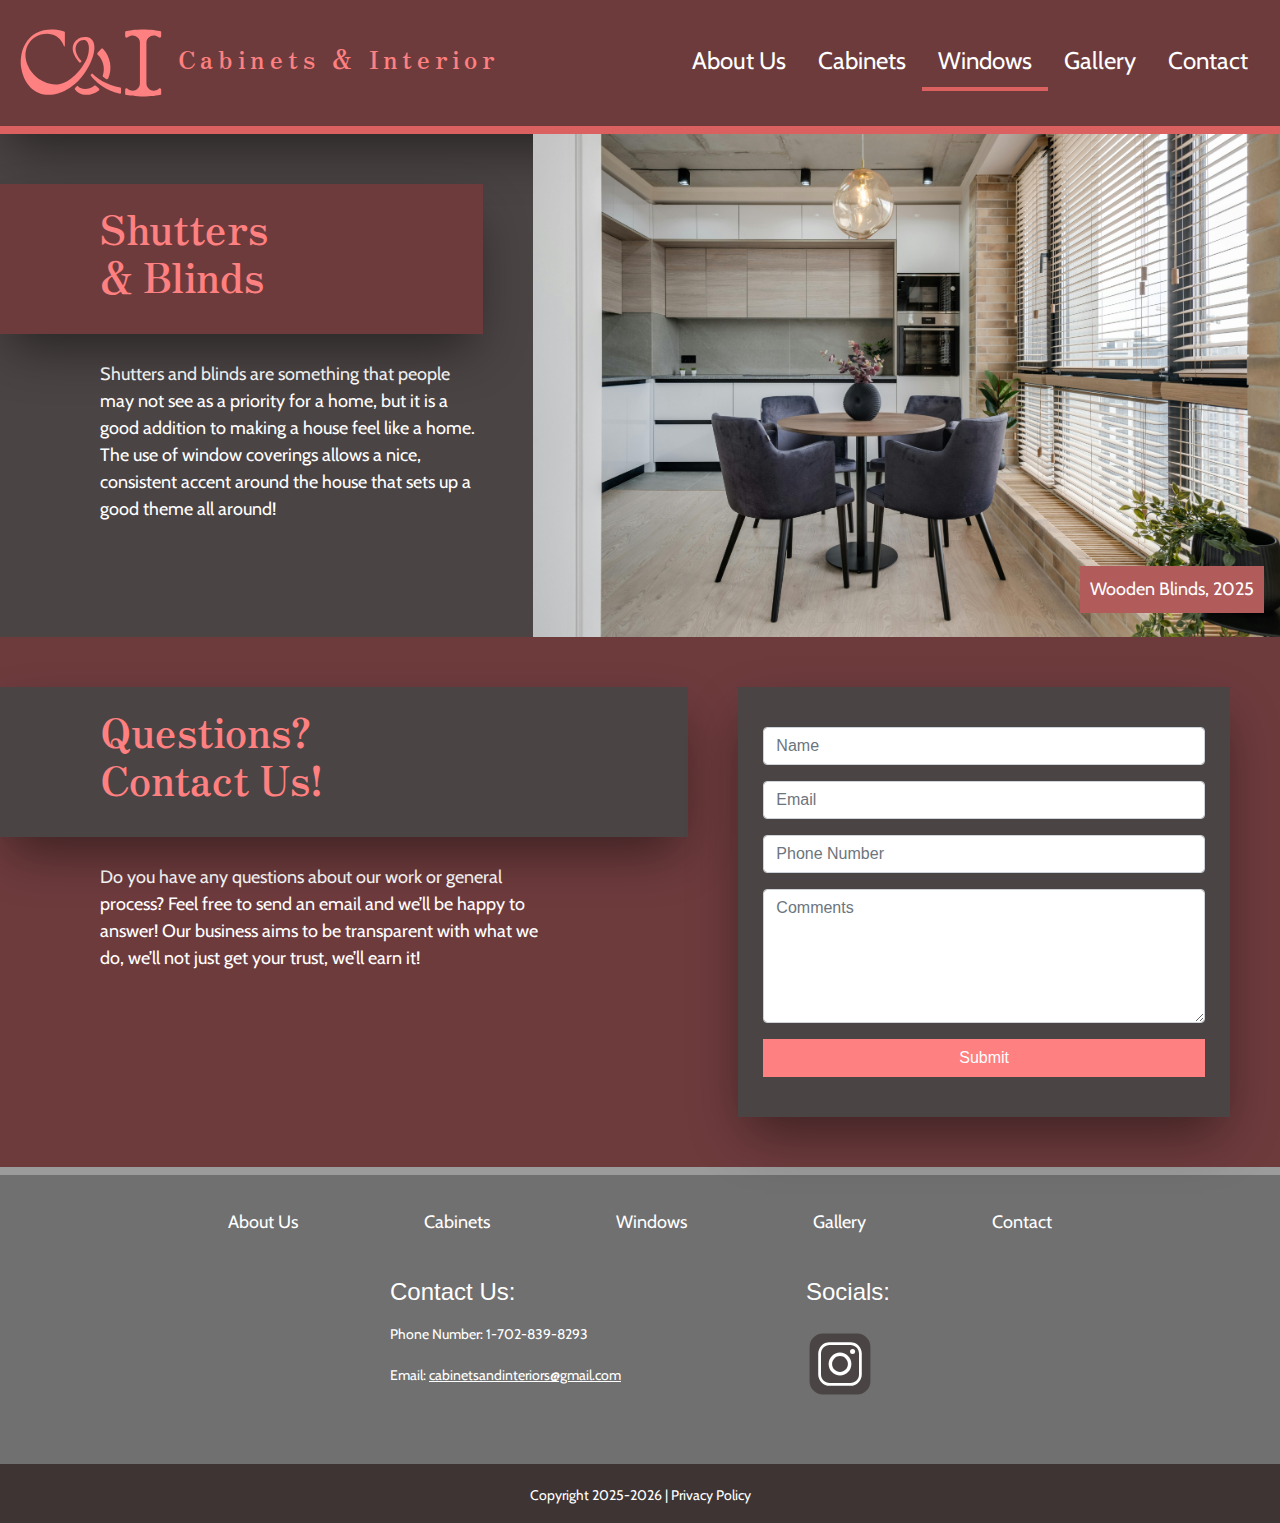
<file: window.html>
<!DOCTYPE html>
<html lang="en">
<head>
    <meta charset="utf-8">
    <meta name="viewport" content="width=device-width, initial-scale=1, shrink-to-fit=no">

    <link rel="stylesheet" href="https://cdn.jsdelivr.net/npm/bootstrap@4.0.0/dist/css/bootstrap.min.css" integrity="sha384-Gn5384xqQ1aoWXA+058RXPxPg6fy4IWvTNh0E263XmFcJlSAwiGgFAW/dAiS6JXm" crossorigin="anonymous">

    <script src="https://code.jquery.com/jquery-3.2.1.slim.min.js" integrity="sha384-KJ3o2DKtIkvYIK3UENzmM7KCkRr/rE9/Qpg6aAZGJwFDMVNA/GpGFF93hXpG5KkN" crossorigin="anonymous"></script>
    <script src="https://cdn.jsdelivr.net/npm/popper.js@1.12.9/dist/umd/popper.min.js" integrity="sha384-ApNbgh9B+Y1QKtv3Rn7W3mgPxhU9K/ScQsAP7hUibX39j7fakFPskvXusvfa0b4Q" crossorigin="anonymous"></script>
    <script src="https://cdn.jsdelivr.net/npm/bootstrap@4.0.0/dist/js/bootstrap.min.js" integrity="sha384-JZR6Spejh4U02d8jOt6vLEHfe/JQGiRRSQQxSfFWpi1MquVdAyjUar5+76PVCmYl" crossorigin="anonymous"></script>

    <link rel="preconnect" href="https://fonts.googleapis.com">
    <link rel="preconnect" href="https://fonts.gstatic.com" crossorigin>
    <link href="https://fonts.googleapis.com/css2?family=Cabin:ital,wght@0,400..700;1,400..700&family=Zen+Antique+Soft&display=swap" rel="stylesheet">

    <link rel="stylesheet" href="style.css">

</head>
<body>
    
    <nav class="navbar" style="background-color:#6E3B3D"> 
        <a class="navbar-brand nav-fill d-none d-lg-inline" href="index.html">
        <img src="Images/C&I_Logo.svg" style="color:#FF8080;" width="150" height="150" class="d-inline align-left"> Cabinets & Interior</a>

        <div class="navmenu w-100 d-lg-none">
            <div class="d-flex justify-content-between">
            <a class="navbar-brand nav-fill" href="index.html"><img src="Images/C&I_Logo.svg" style="color:#FF8080;" width="150" height="150" class="d-inline align-left"></a>
            
            <button class="navbar-toggler ham" type="button" data-toggle="collapse" data-target="#collapsibleNavbar">
                <img src="Images/Hamburger_Icon.svg" width="60px" alt="">
            </button> 
            </div>  

            <div>
                <a class="navbar-brand nav-fill" href="index.html">Cabinets & Interior</a>
            </div>



            <div class="collapse navbar-collapse" id="collapsibleNavbar">
                <a id="mobile_home" class="navbar-brand nav-fill" href="index.html">
                    <img src="Images/C&I_Logo.svg" style="color:#FF8080;" width="150" height="150" class="d-inline align-left">
                </a>
                <button id="mobile_exit" class="navbar-toggler" type="button" data-toggle="collapse" data-target="#collapsibleNavbar">
                    <img src="Images/Navbar_X.svg" width="50px" alt="">
                </button>
              <ul class="navbar-nav">
                <li class="nav-item">
                    <a class="nav-link mobile" href="about_us.html">About Us</a>
                </li>
                <li class="nav-item">
                    <a class="nav-link mobile" href="cabinet.html">Cabinets</a>
                </li>
                <li class="nav-item">
                    <a class="nav-link mobile selected" href="window.html">Windows</a>
                </li>
                <li class="nav-item">
                    <a class="nav-link mobile" href="gallery.html">Gallery</a>
                </li>
                <li class="nav-item">
                    <a class="nav-link mobile" href="contact.html">Contact</a>
                </li>
              </ul>
            </div>
        </div>

        <ul class="nav justify-content-end d-none d-lg-flex">
            <li class="nav-item">
              <a class="nav-link" href="about_us.html">About Us</a>
            </li>
            <li class="nav-item">
              <a class="nav-link" href="cabinet.html">Cabinets</a>
            </li>
            <li class="nav-item">
              <a class="nav-link selected" href="window.html">Windows</a>
            </li>
            <li class="nav-item">
              <a class="nav-link" href="gallery.html">Gallery</a>
            </li>
            <li class="nav-item">
              <a class="nav-link" href="contact.html">Contact</a>
            </li>
        </ul>
    

    </nav>

    
    <div class="row img_text" style="background-color:#4B4444">
        
        <div class="col-lg-5 img_txt">
            <div class="title-shape-left img_txt">
                <h1 class="title">Shutters <br>& Blinds</h1>
                <div class="bkg-layer">
                    <svg width="100%" height="150" xmlns="http://www.w3.org/2000/svg">
                        <rect width="900" height="200" x="0"y="0" fill="#6E3B3D"/>
                    </svg>
                </div>
            </div>
            <p class="txt img_txt">Shutters and blinds are something that people may not see as a priority for a home, but it is a good addition to making a house feel like a home. The use of window coverings allows a nice, consistent accent around the house that sets up a good theme all around!</p>

        </div>

        <div class="col-md-12 col-lg-7 no-gutters full_img">
            <img src="Images/Blinds 3.jpg" class="img-fluid p-0 d-none d-lg-block"  alt="">    
            <img src="Images/Blinds 3.jpg" class="img-fluid p-0 d-lg-none"  alt="">
            <p class="txt_on_img">Wooden Blinds, 2025</p>
        </div>
    </div>

    <div class="row quest" style="background-color:#6E3B3D">
        <div class="col img_txt">
            <div class="title-shape-left img_txt">
                <h1 class="title">Questions?<br>Contact Us!</h1>
                <div class="bkg-layer">
                    <svg width="100%" height="150" xmlns="http://www.w3.org/2000/svg">
                        <rect width="4800" height="100%" x="0"y="0" fill="#4B4444"/>
                    </svg>
                </div>
            </div>
            <p class="txt img_text">Do you have any questions about our work or general process? Feel free to send an email and we’ll be happy to answer! Our business aims to be transparent with what we do, we’ll not just get your trust, we’ll earn it! </p>         
        </div>

        <div class="col-md-5 shadow" style="background-color: #4B4444">

            <div class="form">
                <div class="form-group">
                    <input type="text" class="form-control" id="exampleInputEmail1" aria-describedby="emailHelp" placeholder="Name">
                </div>

                <div class="form-group">
                    <input type="email" class="form-control" id="exampleInputEmail1" aria-describedby="emailHelp" placeholder="Email">
                </div>

                <div class="form-group">
                    <input type="tel" class="form-control" id="exampleInputEmail1" aria-describedby="emailHelp" placeholder="Phone Number">
                </div>

                <div class="form-group">
                    <textarea class="form-control" id="exampleFormControlTextarea1" rows="5" placeholder="Comments"></textarea>
                </div>

                <button type="submit" class="btn btn-block" style="background-color: #FF8080; color: #fff;">Submit</button>
            </div>

        </div>
    </div>


    <footer class="pt-4" style="background-color: #707070;"> 

        <ul class="nav justify-content-around doormat_footer">
            <li class="nav-item">
              <a class="nav-link" href="about_us.html">About Us</a>
            </li>
            <li class="nav-item">
              <a class="nav-link" href="cabinet.html">Cabinets</a>
            </li>
            <li class="nav-item">
              <a class="nav-link" href="window.html">Windows</a>
            </li>
            <li class="nav-item">
              <a class="nav-link" href="gallery.html">Gallery</a>
            </li>
            <li class="nav-item">
              <a class="nav-link" href="contact.html">Contact</a>
            </li>
        </ul>


        <div class="container">

            <div class="row footer">

                <div class="col-6 col-md text-left text-white">
                    <h4>Contact Us:</h4>
                    <p>Phone Number: 1-702-839-8293</p>
                    <p>Email:  <a class="email_hyperlink" href="mailto:cabinetsandinteriors@gmail.com">cabinetsandinteriors@gmail.com</a></p>
                </div>

                <div class="col-6 col-md text-right text-white">
                    <h4>Socials:</h4>
                    <img src="Images/social-media-icon-set-6994936-02.svg" class="d-block" height="100px" width="100px">
                </div>

            </div>

            
        </div>
    </footer>    

    <div class="col-md d-block copyright" style="background-color: #3E3434 ">
        <p class="text-center">Copyright 2025-2026 | Privacy Policy </p>
    </div> 


    
</body>
</html>
</file>
<file: style.css>
/* Global Text */

p{
    color: white;
    font-family: Cabin;
    padding-top: 20px;
    font-size: 18px;
}

h1{
    color: #FF8080;
    font-family: Zen Antique Soft;
}


h2{
    font-family: Zen Antique Soft;
    color: white;
}

.caption{
    font-size: 20px;
    font-style: italic;
    letter-spacing: 1px;
}


/* Navbar */

.navbar-brand.nav-fill.d-none.d-lg-inline img{
    aspect-ratio: none;
    height: 100px;
}

.nav-link.mobile.selected, .nav-link.selected{
    border-bottom: 4px solid #DB6161!important;
}

.navbar{
    border-bottom: 8px solid #DB6161;
}

.nav-item{
    color: white;
    font-family: Cabin;
    font-size: 24px;
}

.navbar-brand {
    color: #FF8080;
    font-family: Zen Antique Soft;
    font-size: 24px;
    letter-spacing: 5px;
}

.navbar .nav-item .nav-link{
    color: white;
    border-bottom: 4px solid transparent;
}

.navbar .nav-item .nav-link:hover{
    border-bottom: 4px solid #934C4C;
    transition: ease-out 0.2s;
}

.navbar .nav-item .nav-link:active{
    border-bottom: 4px solid #FF8080;
    transition: ease-out 0.2s;
}

.navbar-brand.nav-fill:hover{
    color: #FF8080;
}

.navbar-nav .nav-item .nav-link.mobile{
    display: flex;
    justify-content: center;
    align-items: center;
    width: 20%;
    margin: auto;
}

#mobile_home{
    padding-left: 30px;
}

#mobile_exit{
    float: right;
    padding: 50px;
}

.navbar-toggler{
    z-index: 999;
}

#collapsibleNavbar{
    background-color: #6E3B3D;
    width: vw;
    height: vh;
    inset: 0;
    z-index: 998;
    position: fixed;
}

.navbar-nav{
    display: inline;
    margin: auto;
    padding: auto;
}

.navbar-nav li{
    text-align: center;
    display: inline;
}

/* Carousel */


.btn.btn-block.link{
    background-color: #FF8080;
    color: white;
    padding: 14px 0;
}

.col.caro-info, .col-caro-info {
    padding: 20px;
}

.col.caro-info{
    max-height: 550px;
}

.img-fluid{
    padding: 20px;
}

.row.no-gutters{
    padding: 90px;    
}

.caro-img-group img{
    padding: 20px;
    justify-content: space-evenly;
    align-items: center;
    width: 100%;
}

.caro-img-group{
    display: grid;
    place-items: center;
    grid-template-columns: auto auto auto;
}

.carousel{
    padding: 100px;    
    justify-content: center;
    height: 900px;
}

.carousel-inner .carousel-item a img{
    margin: auto;
    display: block;
    width: 100%;
}

.col-lg-8 img{
    max-height: 550px;
    display: block;
    margin-left: auto;
    margin-right: auto;
    
}

.col-8 img{
    padding: 20px;
    width: 100%;
}

.row{
    width: 100%;
    margin: 0;
    padding: 50px;
}


/* Main */

.form{
    padding: 40px 10px;
}

.title{
    z-index: 1;
    position: absolute;
    padding-left: 60px;
    padding-top: 20px;
}

.navbar-toggler.ham{
    z-index: 0;
}

rect{
    position: absolute;
    left: 0;
    top: 0;
}

.title-shape-left{
    position: relative;
    margin-left: -65px;
    
}

.title-shape-right{
    position: relative;
    margin-right: -65px;
}

.background {
    background:url(Images/joshua-bartell-6vvIBTvL90A-unsplash.jpg);
}

.layer {
    background: #3E3535;
    background: linear-gradient(180deg, rgba(62, 53, 53, 1) 0%, rgba(141, 24, 24, 0.39) 100%);
    top: 0;
    left: 0;
    width: 100%;
    height: 100%;
    opacity: 100%;
}

.what-we-do{
    padding-left: 60px;
    width: 80%;
}

.text.question{
    width: 65%;
}


/* Cabinet/Window Pages */

.col-md-12.col-lg-7.no-gutters.full_img{
    padding: 0;
    position: relative;
}

.row.img_text{
    padding: 0;
}

.col-lg-5.img_txt{
    padding: 50px 40px 0 0px;
    padding-left: 100px;
    padding-right: 50px;
}

.title-shape-left.img_txt{
    margin-left: -100px;

}

.title-shape-left.img_txt .title{
    padding-left: 100px;

}

.col.img_txt{
    padding: 0px 50px;
}

.txt.img_text{
    padding-right: 150px;
}

.txt_on_img{
    position: absolute;
    bottom: 8px;
    right: 16px;
    background-color: #b15b5b;
    padding: 10px;
}

/* Contact */

.contact.text-white{
    margin-top: 30px;
    font-size: 22px;
}

.col-md-5 .img-fluid{
    padding: 0;
}

.form-select{
    font-family: cabin;
    color: white;
    font-size: 20px;
}

.tab-pane.fade.cabinet{
    display: grid;
    grid-template-columns: auto auto auto;
    gap: 20px;
    align-items:center;
    justify-content:space-evenly;
}

.email_hyperlink{
    font-family: cabin;
    font-size: 22px;
    color: white;
    text-decoration: underline;
}

.email_hyperlink:hover{
    color: #FF8080;

}


/* Buttons */

.btn.btn-lg{
    margin-top: 75px;
    width: 50%;
}

.btn{
    border-radius: 0;
}

.btn:hover{
    background-color: #DB6161!important;
}

.btn:active{
    background-color: #ab6868!important;
}

.btn.link.gallery{
    display: block;
    margin-left: auto;
    margin-right: auto;
    width: 400px;
    padding: 10px 5px;
    font-size: 30px;
    margin-top: 40px;
    letter-spacing: 2px;

}


/* GALLERY page */

.row.gal{
    padding: 30px 0;
    background-color: #3E3434;
}

.text-center.d-lg-none.gal_info{
    font-size: 20px;
    letter-spacing: 1px;
}

.image_info, .image_info p{
    display: block;
    max-width: 100%!important;
    margin: auto;
    text-align: center;
}


/* LARGE Gallery */
.col-.gal{
    padding: 20px;
    max-width: 3000px;
    min-height: 400px;
    margin: auto;
    display: flex;
}

.nav.flex-column.nav-pills, .tab-content{
    display: block;
}

.col-.gal p{
    padding: 20px;
    max-width: 190px;
}

.nav-link.active.show{
    background-color: #6E3B3D;
    border-radius: 0;
}

.nav-link.active{
    background-color: #6E3B3D!important;
    border-radius: 0;
    border-bottom: 10px solid #FF8080;
}

.nav.flex-column.nav-pills{
    background-color: #B15B5B;
}

.tab-content{
    background: #333232;
    overflow: auto;
    max-height: 700px;
}

.tab-content img{
    padding: 20px;
    max-width: 70%;
    max-height: 70%;
    margin: auto;
    display: block;
}

.nav-link.gal {
    font-family: Cabin;
    color: white;
    font-size: 30px;
    letter-spacing: 2px;
}

.nav-link.gal:hover{
    color: white;
    border-radius: 0px;
    border-bottom: 10px solid #934C4C;
    transition: ease-out 0.2s;
}

.nav-link.gal:active{
    border-bottom: 10px solid #FF8080;
    transition: ease-out 0.2s;
}

.nav-link.bright{
    background-color: #DB6161;
}

/* SMALL Gallery */

.card{
    background-color: #6E3B3D;
    border-radius: 0;
}

.card.bright{
    background-color: #DB6161;
}

.btn.btn-link{
    font-size: 40px;
    width: 100%;
}

.btn.btn-link:hover{
    background-color: rgba(255, 255, 255, 0)!important;
    border-bottom: 5px solid white;
    text-decoration: none;
}

.card-body{
    background: #333232;
}

.card-body .img-fluid{
    padding: 10px;
    margin: auto;
    display: block;
}

.btn.btn-link{
    color: white;
}



/* BEFORE AFTER SLIDER */

main {
    display: grid;
    place-items: center;
    margin: 40px auto;
    padding: 50px;
    background-color: #333232;
}

.tab-content .subtitle{
    max-width: 1000px!important;
}

.subtitle{
    font-size: 25px;
}

.slider-container {
    display: grid;
    place-content: center;
    position: relative;
    overflow: hidden;
    --position: 50%;
    border: 15px solid #333232;
}

.slider-container img{
    padding: 0;
}

.image-container {
    max-width: 800px;
}

.slider-image {
    width: 100%;
    height: 100%;
    object-fit: cover;
    object-position: left;
}

.image-before {
    position: absolute;
    inset: 0;
    width: var(--position);
}

.slider {
    position: absolute;
    inset: 0;
    cursor: pointer;
    opacity: 0;
    width: 100%;
    height: 100%;
}

.slider:focus-visible ~ .slider-button {
    outline: 5px solid black;
    outline-offset: 3px;
}

.slider-line {
    position: absolute;
    inset: 0;
    width: 5px;
    height: 100%;
    background-color: #333232;
    left: var(--position);
    transform: translateX(-50%);
    pointer-events: none;
}

.slider-button {
    position: absolute;
    background-color: #333232;
    color: white;
    padding: .5rem;
    border-radius: 100vw;
    display: grid;
    place-items: center;
    top: 50%;
    left: var(--position);
    transform: translate(-50%, -50%);
    pointer-events: none;
    box-shadow: 0px 0px 1px 3px #4b444472;
}

hr{
    width: 80%;
    border: 2px solid #DB6161;
    margin-top: 50px;
}

/* Footer */

footer .container{
    max-width: 500px;
    padding: 0;
}

.pt-4{
    border-top: 8px solid #9b9b9b;
    padding: 20px 100px;
}

.pt-4 p, .pt-4 a{
    font-size: 14px;
    padding: 10px 0;
    margin: 0;
}

.pt-4 .col-md-4{
    padding: 0;
    margin: 0;
}

.doormat_footer{
    max-width: 950px;
    margin: auto;
}

.doormat_footer a{
    font-size: 18px;
    border-bottom: 2px solid transparent;
    color: #ffffff;
}

.doormat_footer a:hover{
    color: #FF8080;
    border-bottom: 2px solid #FF8080;
    transition: ease-in-out 0.1s;
}

.container .row{
    margin: auto;
    padding: 30px 0;
}

footer .col-md{
    padding: 0;
}


.col-md img{
    margin-left: auto;
    margin-right: 0;
    display: block;
} 

.copyright{
    padding: 1px;
}

.copyright p{
    font-size: 14px;
}



/* Box shadow */

.bkg-layer svg, .shadow, main, .navbar{
   -webkit-box-shadow: 0px 23px 52px -9px rgba(0, 0, 0, 0.471);
    -moz-box-shadow: 0px 23px 52px -9px rgba(0, 0, 0, 0.471);
    box-shadow: 0px 23px 52px -9px rgba(0, 0, 0, 0.471);
}


/* BREAKPOINT */

@media (max-width: 767.98px) { 
    .col{
        margin-top: 30px;
    }

    .col-sm{
        text-align: center;
    }
    
    .btn.btn-lg{
        margin: auto;
        padding: auto;
        display: block;
        margin-bottom: 60px;
        width: 100%;
    }

    .txt.img_text{
        margin-bottom: 40px;
    }

    main{
        padding: 20px!important;
    }
}

@media (max-width: 575.98px) { 
   
    .row{
        padding: 10px;
    }

    .text.question{
        width: 100%;
    }

    .col-lg-5.img_txt{
        padding-left: 60px;
    }
   
}

@media (max-width: 991.98px) {
    .txt.img_text{
        padding-right: 0px!important;
    }

    .row.no-gutters{
        height: 870px;
    }



    .carousel{
        height: 1100px;
    }   
}

@media (max-width: 969px) {
    .row.contact .bkg-layer svg{
        height: 250px;
    }

}
</file>
